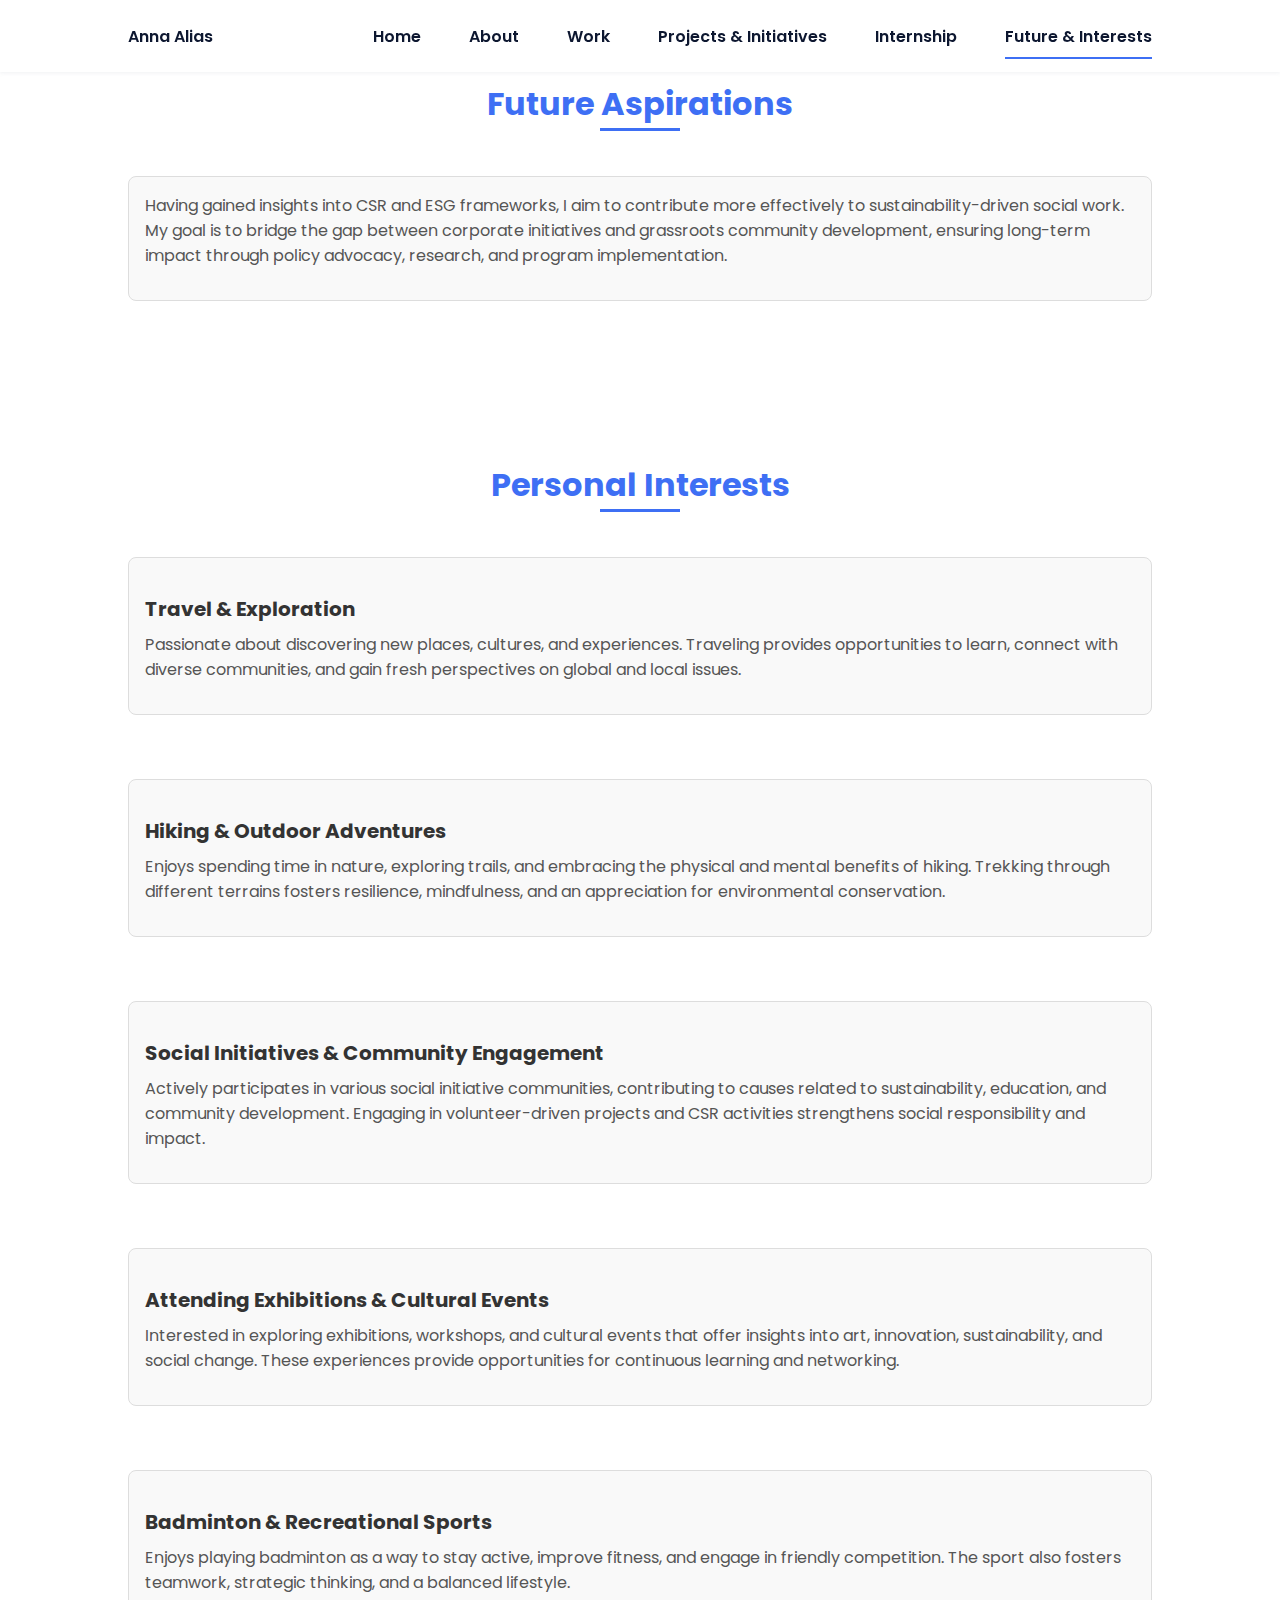
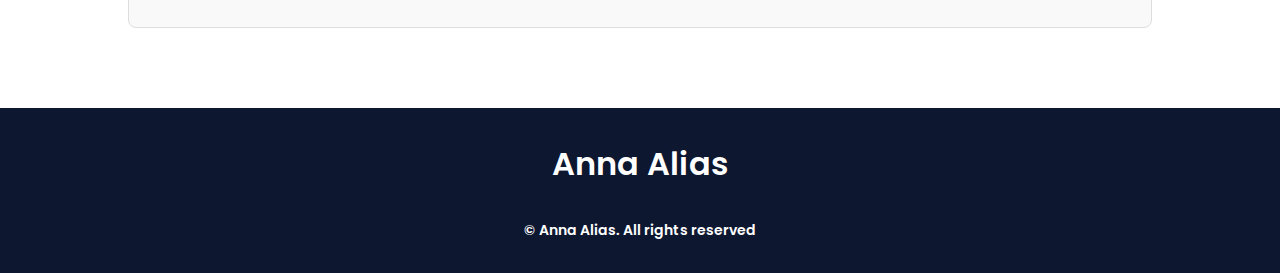
<file: future.html>
<!DOCTYPE html>
<html lang="en">
<head>
    <meta charset="UTF-8">
    <meta name="viewport" content="width=device-width, initial-scale=1.0">
    <title>Future Aspirations & Personal Interests</title>
    <link rel="stylesheet" href="assets/css/styles.css">

    <!-- =====BOX ICONS===== -->
    <link href='https://cdn.jsdelivr.net/npm/boxicons@2.0.5/css/boxicons.min.css' rel='stylesheet'>
</head>
<body>
    <!--===== HEADER =====-->
    <header class="l-header">
        <nav class="nav bd-grid">
            <div>
                <a href="index.html" class="nav__logo">Anna Alias</a>
            </div>
            <div class="nav__menu" id="nav-menu">
                <ul class="nav__list">
                    <li class="nav__item"><a href="index.html#home" class="nav__link">Home</a></li>
                    <li class="nav__item"><a href="index.html#about" class="nav__link">About</a></li>
                    <li class="nav__item"><a href="index.html#professionaljourney" class="nav__link">Work</a></li>
                    <li class="nav__item"><a href="index.html#projects" class="nav__link">Projects & Initiatives</a></li>
                    <li class="nav__item"><a href="index.html#internships" class="nav__link">Internship</a></li>
                    <li class="nav__item"><a href="future.html" class="nav__link active-link">Future & Interests</a></li>
                </ul>
            </div>
            <div class="nav__toggle" id="nav-toggle">
                <i class='bx bx-menu'></i>
            </div>
        </nav>
    </header>

    <!--===== MAIN SECTION =====-->
    <main class="l-main">
        <!-- Future Aspirations Section -->
        <section class="journey section" id="future-aspirations">
            <h2 class="section-title">Future Aspirations</h2>
            <div class="journey__container bd-grid">
                <div class="journey__item">
                    <p class="journey__text">
                        Having gained insights into CSR and ESG frameworks, I aim to contribute more effectively to sustainability-driven social work. 
                        My goal is to bridge the gap between corporate initiatives and grassroots community development, ensuring long-term impact through policy advocacy, research, and program implementation.
                    </p>
                </div>
            </div>
        </section>

        <!-- Personal Interests Section -->
        <section class="journey section" id="personal-interests">
            <h2 class="section-title">Personal Interests</h2>
            <div class="journey__container bd-grid">
                <!-- Travel & Exploration -->
                <div class="journey__item">
                    <h3 class="journey__position">Travel & Exploration</h3>
                    <p class="journey__text">
                        Passionate about discovering new places, cultures, and experiences. Traveling provides opportunities to learn, connect with diverse communities, 
                        and gain fresh perspectives on global and local issues.
                    </p>
                </div>

                <!-- Hiking & Outdoor Adventures -->
                <div class="journey__item">
                    <h3 class="journey__position">Hiking & Outdoor Adventures</h3>
                    <p class="journey__text">
                        Enjoys spending time in nature, exploring trails, and embracing the physical and mental benefits of hiking. Trekking through different terrains fosters resilience, mindfulness, and an appreciation for environmental conservation.
                    </p>
                </div>

                <!-- Social Initiatives -->
                <div class="journey__item">
                    <h3 class="journey__position">Social Initiatives & Community Engagement</h3>
                    <p class="journey__text">
                        Actively participates in various social initiative communities, contributing to causes related to sustainability, education, and community development. Engaging in volunteer-driven projects and CSR activities strengthens social responsibility and impact.
                    </p>
                </div>

                <!-- Cultural Events -->
                <div class="journey__item">
                    <h3 class="journey__position">Attending Exhibitions & Cultural Events</h3>
                    <p class="journey__text">
                        Interested in exploring exhibitions, workshops, and cultural events that offer insights into art, innovation, sustainability, and social change. 
                        These experiences provide opportunities for continuous learning and networking.
                    </p>
                </div>

                <!-- Badminton -->
                <div class="journey__item">
                    <h3 class="journey__position">Badminton & Recreational Sports</h3>
                    <p class="journey__text">
                        Enjoys playing badminton as a way to stay active, improve fitness, and engage in friendly competition. The sport also fosters teamwork, strategic thinking, and a balanced lifestyle.
                    </p>
                </div>
            </div>
        </section>
    </main>

    <!--===== FOOTER =====-->
    <footer class="footer">
        <p class="footer__title">Anna Alias</p>
        <!-- <div class="footer__social">
            <a href="#" class="footer__icon"><i class='bx bxl-facebook'></i></a>
            <a href="#" class="footer__icon"><i class='bx bxl-instagram'></i></a>
            <a href="#" class="footer__icon"><i class='bx bxl-twitter'></i></a>
        </div> -->
        <p class="footer__copy">&#169; Anna Alias. All rights reserved</p>
    </footer>

    <!--===== MAIN JS =====-->
    <script src="assets/js/main.js"></script>
</body>
</html>
</file>
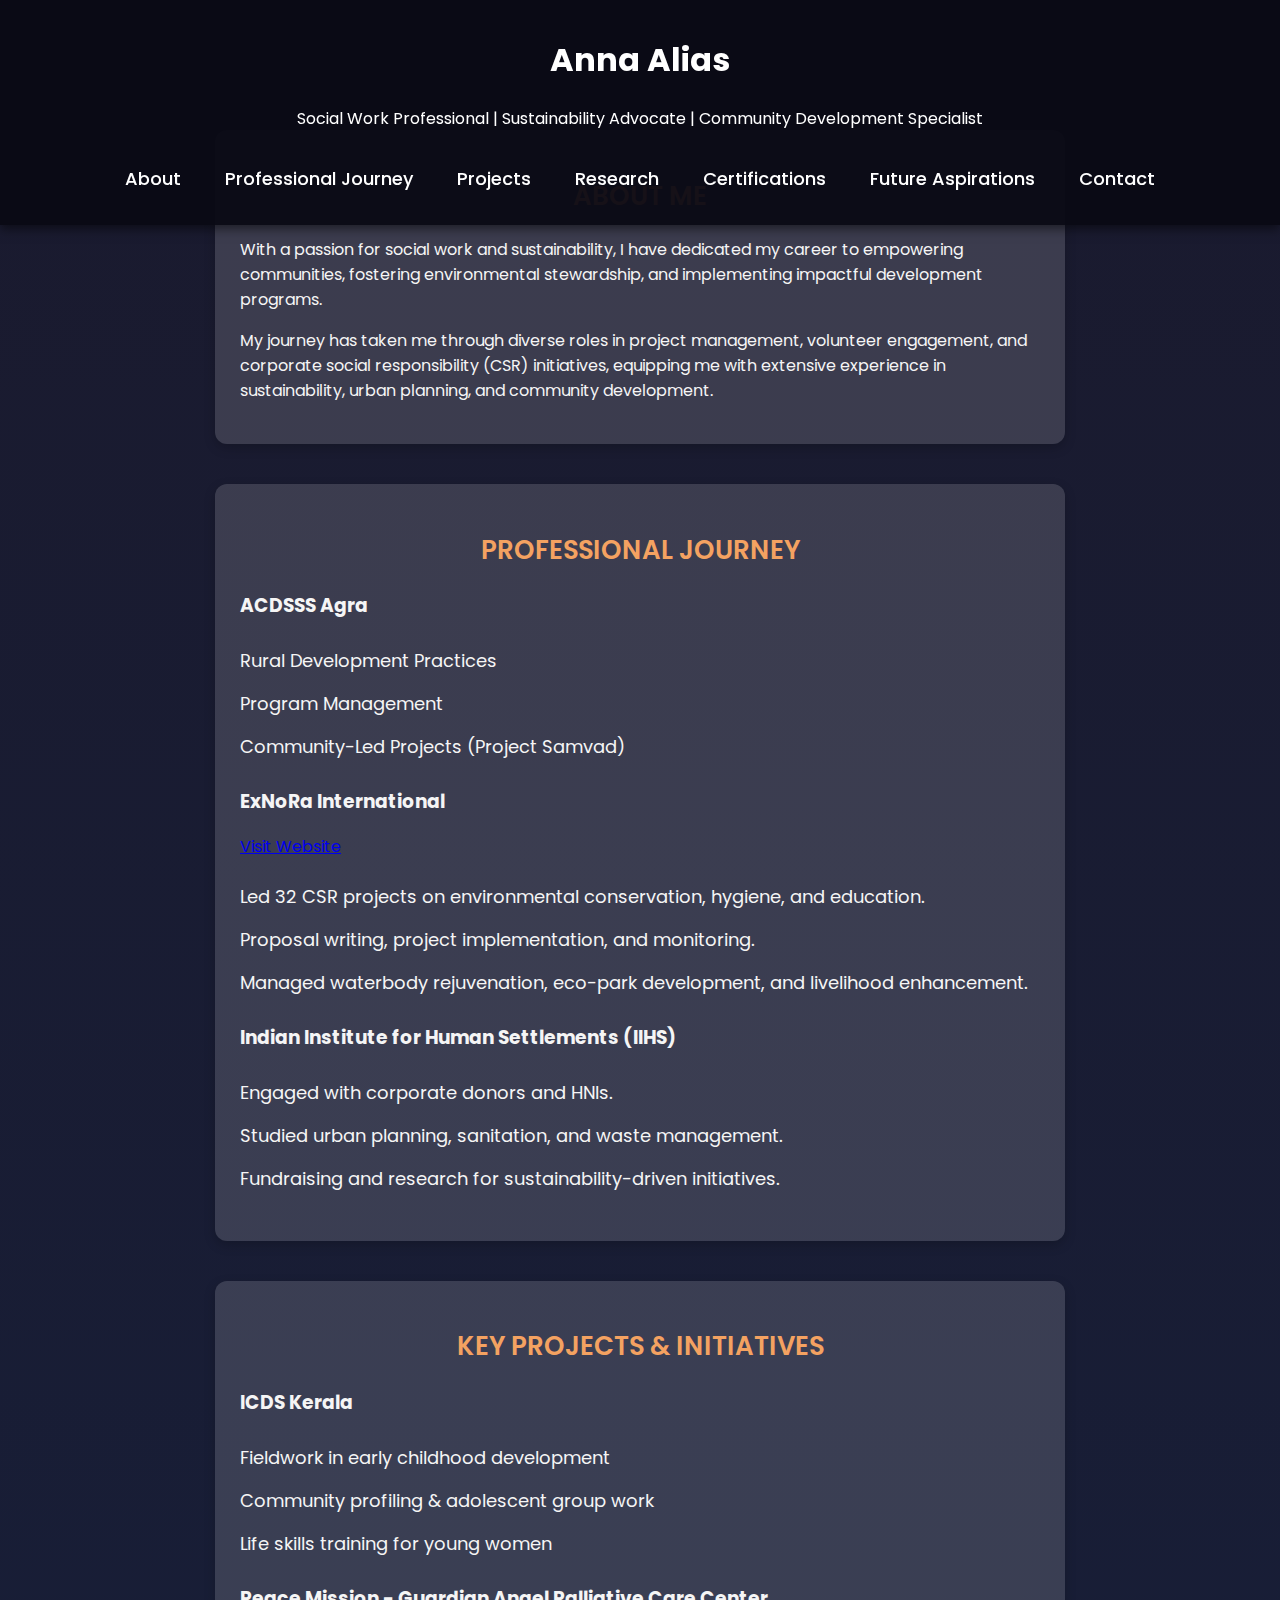
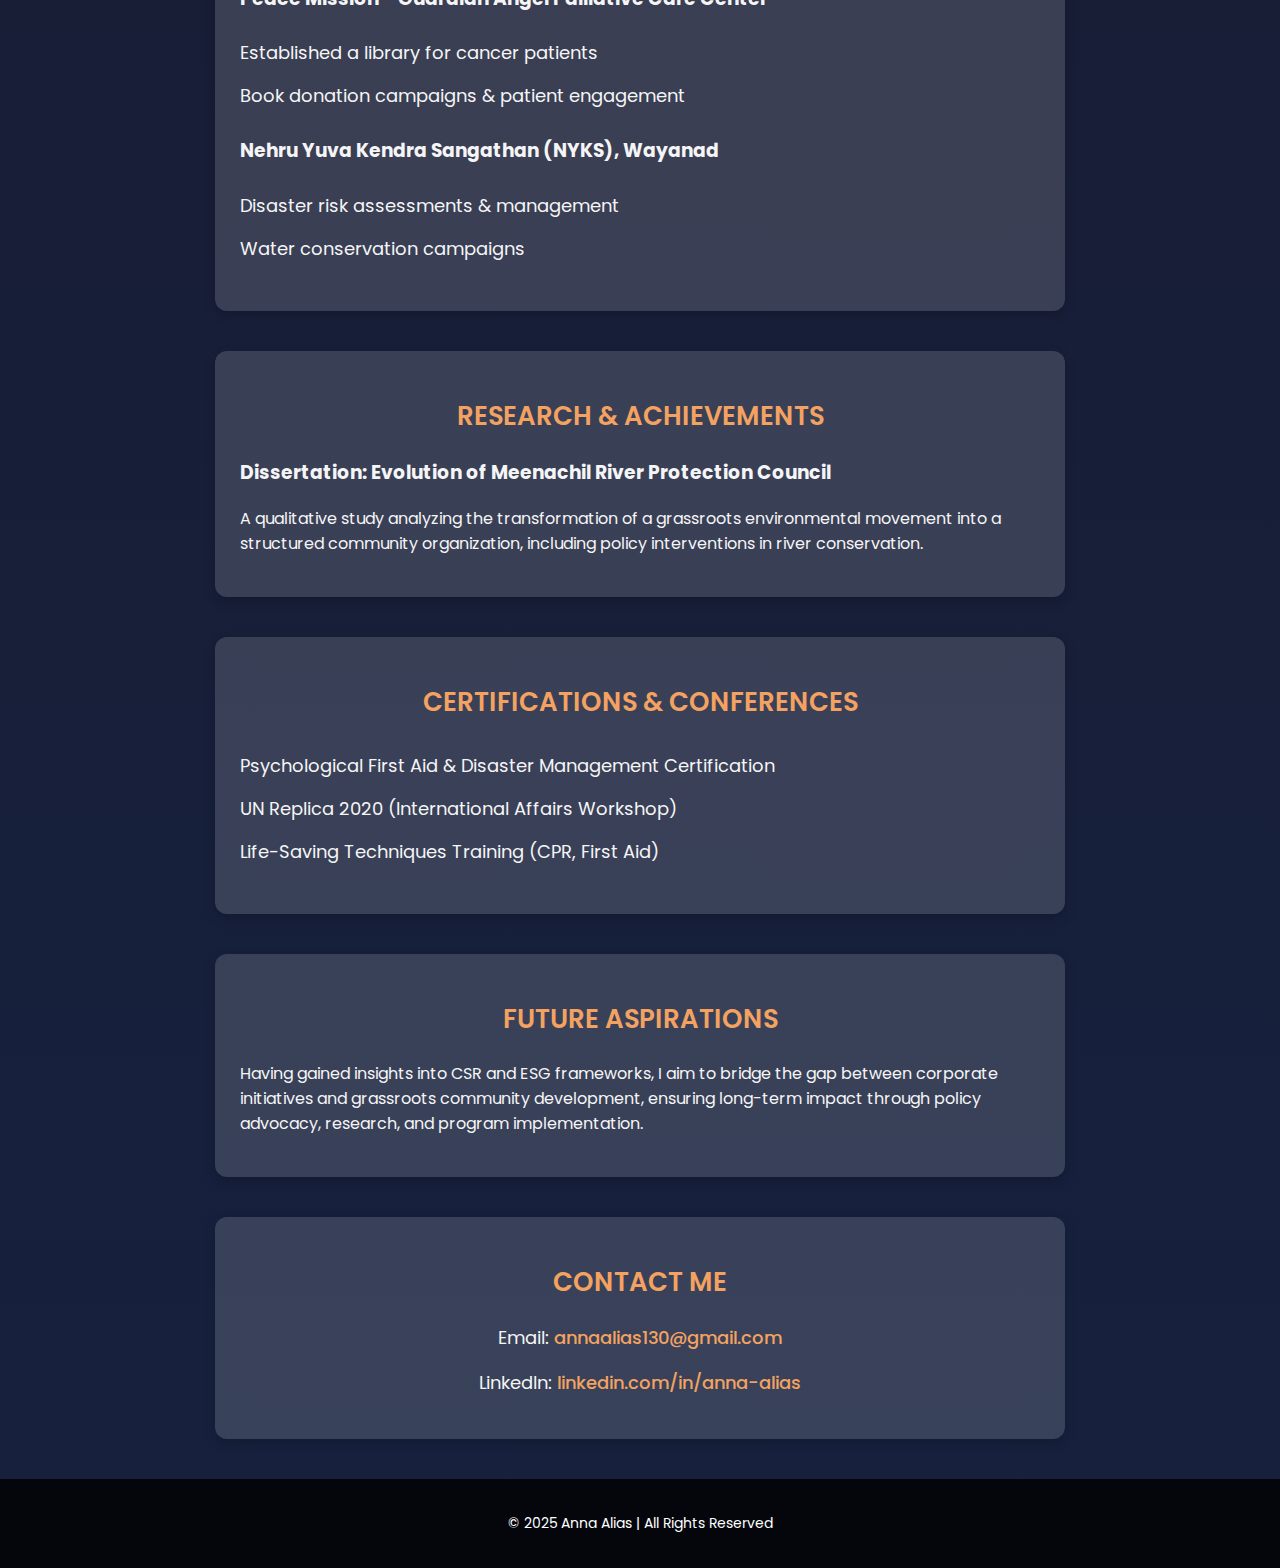
<file: index2.html>
<!DOCTYPE html>
<html lang="en">
<head>
    <meta charset="UTF-8">
    <meta name="viewport" content="width=device-width, initial-scale=1.0">
    <title>Anna Alias - Portfolio</title>
    <link rel="stylesheet" href="styles.css">
    <style>
        html {
            scroll-behavior: smooth;
        }
    </style>
</head>
<body>

    <header>
        <h1>Anna Alias</h1>
        <p>Social Work Professional | Sustainability Advocate | Community Development Specialist</p>
        <nav>
            <ul>
                <li><a href="#about">About</a></li>
                <li><a href="#journey">Professional Journey</a></li>
                <li><a href="#projects">Projects</a></li>
                <li><a href="#research">Research</a></li>
                <li><a href="#achievements">Certifications</a></li>
                <li><a href="#future">Future Aspirations</a></li>
                <li><a href="#contact">Contact</a></li>
            </ul>
        </nav>
    </header>
    
    <section id="about">
        <h2>About Me</h2>
        <p>
            With a passion for social work and sustainability, I have dedicated my career to empowering communities, 
            fostering environmental stewardship, and implementing impactful development programs. 
        </p>
        <p>
            My journey has taken me through diverse roles in project management, volunteer engagement, 
            and corporate social responsibility (CSR) initiatives, equipping me with extensive experience 
            in sustainability, urban planning, and community development.
        </p>
    </section>

    <section id="journey">
        <h2>Professional Journey</h2>

        <div class="job">
            <h3>ACDSSS Agra</h3>
            <ul>
                <li>Rural Development Practices</li>
                <li>Program Management</li>
                <li>Community-Led Projects (Project Samvad)</li>
            </ul>
        </div>

        <div class="job">
            <h3>ExNoRa International</h3>
            <p><a href="https://exnorainternational.org.in/" target="_blank">Visit Website</a></p>
            <ul>
                <li>Led 32 CSR projects on environmental conservation, hygiene, and education.</li>
                <li>Proposal writing, project implementation, and monitoring.</li>
                <li>Managed waterbody rejuvenation, eco-park development, and livelihood enhancement.</li>
            </ul>
        </div>

        <div class="job">
            <h3>Indian Institute for Human Settlements (IIHS)</h3>
            <ul>
                <li>Engaged with corporate donors and HNIs.</li>
                <li>Studied urban planning, sanitation, and waste management.</li>
                <li>Fundraising and research for sustainability-driven initiatives.</li>
            </ul>
        </div>
    </section>

    <section id="projects">
        <h2>Key Projects & Initiatives</h2>
        
        <div class="project">
            <h3>ICDS Kerala</h3>
            <ul>
                <li>Fieldwork in early childhood development</li>
                <li>Community profiling & adolescent group work</li>
                <li>Life skills training for young women</li>
            </ul>
        </div>

        <div class="project">
            <h3>Peace Mission - Guardian Angel Palliative Care Center</h3>
            <ul>
                <li>Established a library for cancer patients</li>
                <li>Book donation campaigns & patient engagement</li>
            </ul>
        </div>

        <div class="project">
            <h3>Nehru Yuva Kendra Sangathan (NYKS), Wayanad</h3>
            <ul>
                <li>Disaster risk assessments & management</li>
                <li>Water conservation campaigns</li>
            </ul>
        </div>
    </section>

    <section id="research">
        <h2>Research & Achievements</h2>
        <h3>Dissertation: Evolution of Meenachil River Protection Council</h3>
        <p>
            A qualitative study analyzing the transformation of a grassroots environmental movement 
            into a structured community organization, including policy interventions in river conservation.
        </p>
    </section>

    <section id="achievements">
        <h2>Certifications & Conferences</h2>
        <ul>
            <li>Psychological First Aid & Disaster Management Certification</li>
            <li>UN Replica 2020 (International Affairs Workshop)</li>
            <li>Life-Saving Techniques Training (CPR, First Aid)</li>
        </ul>
    </section>

    <section id="future">
        <h2>Future Aspirations</h2>
        <p>
            Having gained insights into CSR and ESG frameworks, I aim to bridge the gap between corporate initiatives 
            and grassroots community development, ensuring long-term impact through policy advocacy, research, and program implementation.
        </p>
    </section>

    <section id="contact">
        <h2>Contact Me</h2>
        <p>Email: <a href="mailto:annaalias130@gmail.com">annaalias130@gmail.com</a></p>
        <p>LinkedIn: <a href="https://www.linkedin.com/in/anna-alias-001719209" target="_blank">linkedin.com/in/anna-alias</a></p>
    </section>

    <footer>
        <p>&copy; 2025 Anna Alias | All Rights Reserved</p>
    </footer>

</body>
</html>
</file>
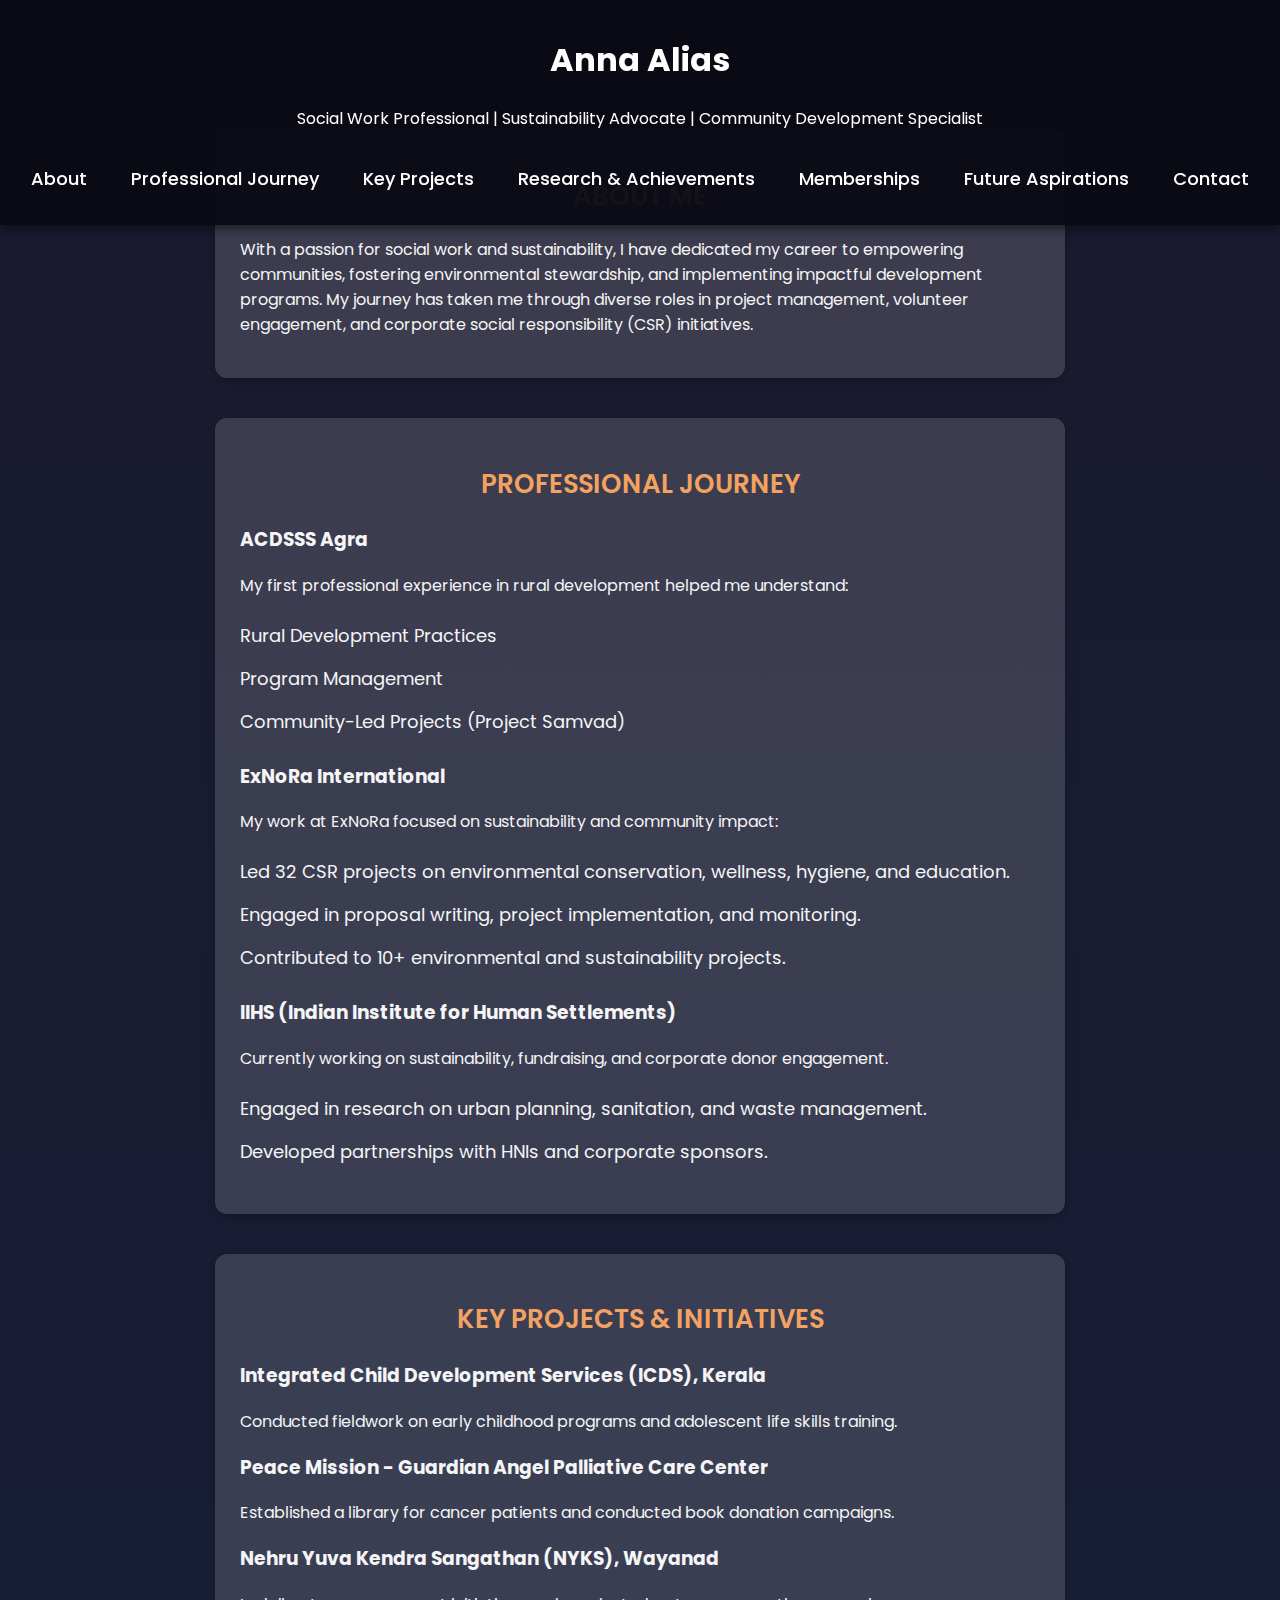
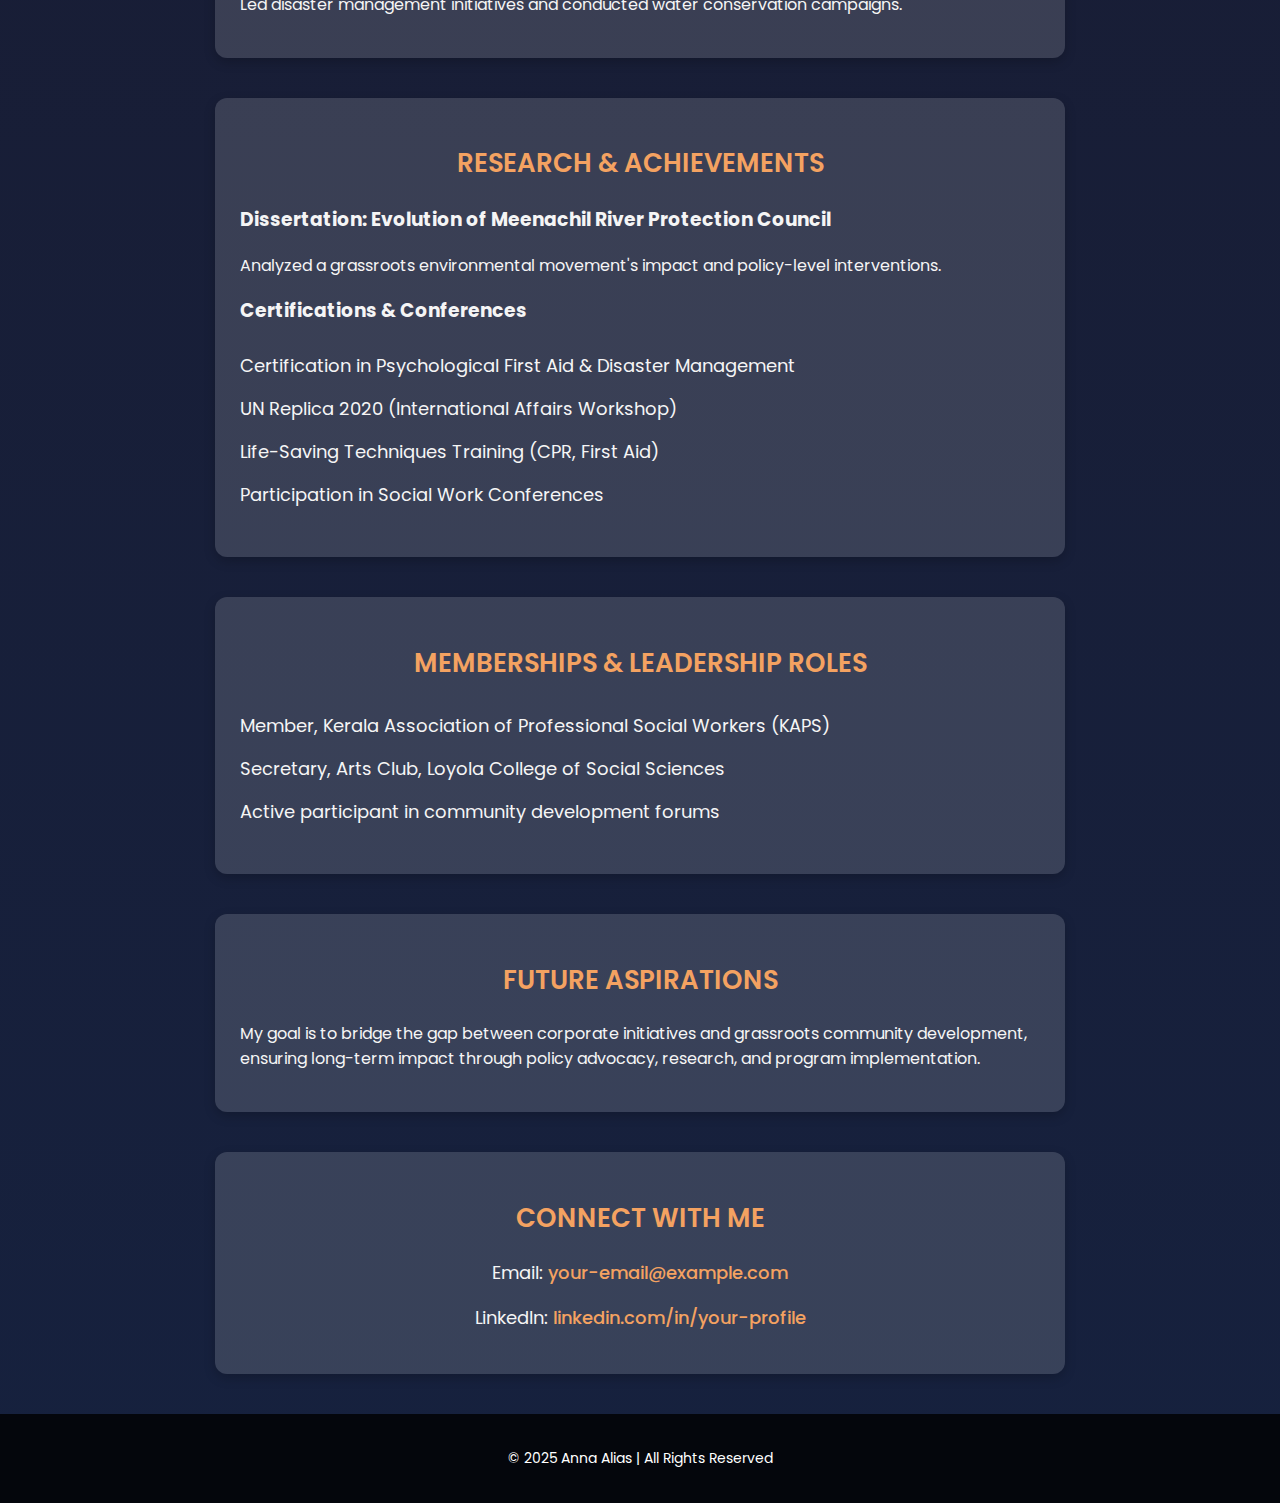
<file: index3.html>
<!DOCTYPE html>
<html lang="en">
<head>
    <meta charset="UTF-8">
    <meta name="viewport" content="width=device-width, initial-scale=1.0">
    <title>Anna Alias - Portfolio</title>
    <link rel="stylesheet" href="styles.css">
    <style>
        html {
            scroll-behavior: smooth;
        }
    </style>
</head>
<body>

    <header>
        <h1>Anna Alias</h1>
        <p>Social Work Professional | Sustainability Advocate | Community Development Specialist</p>
        <nav>
            <ul>
                <li><a href="#about">About</a></li>
                <li><a href="#professional-journey">Professional Journey</a></li>
                <li><a href="#projects">Key Projects</a></li>
                <li><a href="#research">Research & Achievements</a></li>
                <li><a href="#memberships">Memberships</a></li>
                <li><a href="#future">Future Aspirations</a></li>
                <li><a href="#contact">Contact</a></li>
            </ul>
        </nav>
    </header>

    <!-- About Me -->
    <section id="about">
        <h2>About Me</h2>
        <p>With a passion for social work and sustainability, I have dedicated my career to empowering communities, fostering environmental stewardship, and implementing impactful development programs. My journey has taken me through diverse roles in project management, volunteer engagement, and corporate social responsibility (CSR) initiatives.</p>
    </section>

    <!-- Professional Journey -->
    <section id="professional-journey">
        <h2>Professional Journey</h2>

        <div class="job">
            <h3>ACDSSS Agra</h3>
            <p>My first professional experience in rural development helped me understand:</p>
            <ul>
                <li>Rural Development Practices</li>
                <li>Program Management</li>
                <li>Community-Led Projects (Project Samvad)</li>
            </ul>
        </div>

        <div class="job">
            <h3>ExNoRa International</h3>
            <p>My work at ExNoRa focused on sustainability and community impact:</p>
            <ul>
                <li>Led 32 CSR projects on environmental conservation, wellness, hygiene, and education.</li>
                <li>Engaged in proposal writing, project implementation, and monitoring.</li>
                <li>Contributed to 10+ environmental and sustainability projects.</li>
            </ul>
        </div>

        <div class="job">
            <h3>IIHS (Indian Institute for Human Settlements)</h3>
            <p>Currently working on sustainability, fundraising, and corporate donor engagement.</p>
            <ul>
                <li>Engaged in research on urban planning, sanitation, and waste management.</li>
                <li>Developed partnerships with HNIs and corporate sponsors.</li>
            </ul>
        </div>
    </section>

    <!-- Key Projects -->
    <section id="projects">
        <h2>Key Projects & Initiatives</h2>

        <div class="project">
            <h3>Integrated Child Development Services (ICDS), Kerala</h3>
            <p>Conducted fieldwork on early childhood programs and adolescent life skills training.</p>
        </div>

        <div class="project">
            <h3>Peace Mission - Guardian Angel Palliative Care Center</h3>
            <p>Established a library for cancer patients and conducted book donation campaigns.</p>
        </div>

        <div class="project">
            <h3>Nehru Yuva Kendra Sangathan (NYKS), Wayanad</h3>
            <p>Led disaster management initiatives and conducted water conservation campaigns.</p>
        </div>
    </section>

    <!-- Research & Achievements -->
    <section id="research">
        <h2>Research & Achievements</h2>

        <div class="research-item">
            <h3>Dissertation: Evolution of Meenachil River Protection Council</h3>
            <p>Analyzed a grassroots environmental movement's impact and policy-level interventions.</p>
        </div>

        <div class="research-item">
            <h3>Certifications & Conferences</h3>
            <ul>
                <li>Certification in Psychological First Aid & Disaster Management</li>
                <li>UN Replica 2020 (International Affairs Workshop)</li>
                <li>Life-Saving Techniques Training (CPR, First Aid)</li>
                <li>Participation in Social Work Conferences</li>
            </ul>
        </div>
    </section>

    <!-- Memberships -->
    <section id="memberships">
        <h2>Memberships & Leadership Roles</h2>
        <ul>
            <li>Member, Kerala Association of Professional Social Workers (KAPS)</li>
            <li>Secretary, Arts Club, Loyola College of Social Sciences</li>
            <li>Active participant in community development forums</li>
        </ul>
    </section>

    <!-- Future Aspirations -->
    <section id="future">
        <h2>Future Aspirations</h2>
        <p>My goal is to bridge the gap between corporate initiatives and grassroots community development, ensuring long-term impact through policy advocacy, research, and program implementation.</p>
    </section>

    <!-- Contact -->
    <section id="contact">
        <h2>Connect With Me</h2>
        <p>Email: <a href="mailto:your-email@example.com">your-email@example.com</a></p>
        <p>LinkedIn: <a href="https://linkedin.com/in/your-profile" target="_blank">linkedin.com/in/your-profile</a></p>
    </section>

    <footer>
        <p>&copy; 2025 Anna Alias | All Rights Reserved</p>
    </footer>

    <script>
        document.addEventListener("DOMContentLoaded", function() {
            const dropdownToggle = document.querySelector(".dropdown-toggle");
            const dropdownMenu = document.querySelector(".dropdown-menu");
            
            dropdownToggle.addEventListener("click", function(event) {
                event.preventDefault();
                dropdownMenu.style.display = (dropdownMenu.style.display === "block") ? "none" : "block";
                event.stopPropagation();
            });

            document.addEventListener("click", function(event) {
                if (!dropdownToggle.contains(event.target) && !dropdownMenu.contains(event.target)) {
                    dropdownMenu.style.display = "none";
                }
            });
        });
    </script>

</body>
</html>
</file>
<file: assets/css/styles.css>
/*===== GOOGLE FONTS =====*/
@import url("https://fonts.googleapis.com/css2?family=Poppins:wght@400;600;700&display=swap");
/*===== VARIABLES CSS =====*/
:root {
  --header-height: 3rem;
  --font-semi: 600;
  /*===== Colores =====*/
  /*Purple 260 - Red 355 - Blue 224 - Pink 340*/
  /* HSL color mode */
  --hue-color: 224;
  --first-color: hsl(var(--hue-color), 89%, 60%);
  --second-color: hsl(var(--hue-color), 56%, 12%);
  /*===== Fuente y tipografia =====*/
  --body-font: "Poppins", sans-serif;
  --big-font-size: 2rem;
  --h2-font-size: 1.25rem;
  --normal-font-size: .938rem;
  --smaller-font-size: .75rem;
  /*===== Margenes =====*/
  --mb-2: 1rem;
  --mb-4: 2rem;
  --mb-5: 2.5rem;
  --mb-6: 3rem;
  /*===== z index =====*/
  --z-back: -10;
  --z-fixed: 100;
}
@media screen and (min-width: 968px) {
  :root {
    --big-font-size: 3.5rem;
    --h2-font-size: 2rem;
    --normal-font-size: 1rem;
    --smaller-font-size: .875rem;
  }
}

/*===== BASE =====*/
*, ::before, ::after {
  box-sizing: border-box;
}

html {
  scroll-behavior: smooth;
}

body {
  margin: var(--header-height) 0 0 0;
  font-family: var(--body-font);
  font-size: var(--normal-font-size);
  color: var(--second-color);
}

h1, h2, p {
  margin: 0;
}

ul {
  margin: 0;
  padding: 0;
  list-style: none;
}

a {
  text-decoration: none;
}

img {
  max-width: 100%;
  height: auto;
  display: block;
}

/*===== CLASS CSS ===== */
.section-title {
  position: relative;
  font-size: var(--h2-font-size);
  color: var(--first-color);
  margin-top: var(--mb-2);
  margin-bottom: var(--mb-4);
  text-align: center;
}
.section-title::after {
  position: absolute;
  content: "";
  width: 64px;
  height: 0.18rem;
  left: 0;
  right: 0;
  margin: auto;
  top: 2rem;
  background-color: var(--first-color);
}

.section {
  padding-top: 3rem;
  padding-bottom: 2rem;
}

/*===== LAYOUT =====*/
.bd-grid {
  max-width: 1024px;
  display: grid;
  margin-left: var(--mb-2);
  margin-right: var(--mb-2);
}

.l-header {
  width: 100%;
  position: fixed;
  top: 0;
  left: 0;
  z-index: var(--z-fixed);
  background-color: #fff;
  box-shadow: 0 1px 4px rgba(146, 161, 176, 0.15);
}

/*===== NAV =====*/
.nav {
  height: var(--header-height);
  display: flex;
  justify-content: space-between;
  align-items: center;
  font-weight: var(--font-semi);
}
@media screen and (max-width: 767px) {
  .nav__menu {
    position: fixed;
    top: var(--header-height);
    right: -100%;
    width: 80%;
    height: 100%;
    padding: 2rem;
    background-color: var(--second-color);
    transition: 0.5s;
  }
}
.nav__item {
  margin-bottom: var(--mb-4);
}
.nav__link {
  position: relative;
  color: #fff;
}
.nav__link:hover {
  position: relative;
}
.nav__link:hover::after {
  position: absolute;
  content: "";
  width: 100%;
  height: 0.18rem;
  left: 0;
  top: 2rem;
  background-color: var(--first-color);
}
.nav__logo {
  color: var(--second-color);
}
.nav__toggle {
  color: var(--second-color);
  font-size: 1.5rem;
  cursor: pointer;
}

/*Active menu*/
.active-link::after {
  position: absolute;
  content: "";
  width: 100%;
  height: 0.18rem;
  left: 0;
  top: 2rem;
  background-color: var(--first-color);
}

/*=== Show menu ===*/
.show {
  right: 0;
}

/*===== HOME =====*/
.home {
  position: relative;
  row-gap: 5rem;
  padding: 4rem 0 5rem;
}
.home__data {
  align-self: center;
}
.home__title {
  font-size: var(--big-font-size);
  margin-bottom: var(--mb-5);
}
.home__title-color {
  color: var(--first-color);
}
.home__social {
  display: flex;
  flex-direction: column;
}
.home__social-icon {
  width: max-content;
  margin-bottom: var(--mb-2);
  font-size: 1.5rem;
  color: var(--second-color);
}
.home__social-icon:hover {
  color: var(--first-color);
}
.home__img {
  position: absolute;
  right: 0;
  bottom: 0;
  width: 260px;
}
.home__blob {
  fill: var(--first-color);
}
.home__blob-img {
  width: 360px;
}

/*BUTTONS*/
.button {
  display: inline-block;
  background-color: var(--first-color);
  color: #fff;
  padding: 0.75rem 2.5rem;
  font-weight: var(--font-semi);
  border-radius: 0.5rem;
  transition: 0.3s;
}
.button:hover {
  box-shadow: 0px 10px 36px rgba(0, 0, 0, 0.15);
}

/* ===== ABOUT =====*/
.about__container {
  row-gap: 2rem;
  text-align: center;
}
.about__subtitle {
  margin-bottom: var(--mb-2);
}
.about__img {
  justify-self: center;
}
.about__img img {
  width: 200px;
  border-radius: 0.5rem;
}

/* ===== SKILLS =====*/
.skills__container {
  row-gap: 2rem;
  text-align: center;
}
.skills__subtitle {
  margin-bottom: var(--mb-2);
}
.skills__text {
  margin-bottom: var(--mb-4);
}
.skills__data {
  display: flex;
  justify-content: space-between;
  align-items: center;
  position: relative;
  font-weight: var(--font-semi);
  padding: 0.5rem 1rem;
  margin-bottom: var(--mb-4);
  border-radius: 0.5rem;
  box-shadow: 0px 4px 25px rgba(14, 36, 49, 0.15);
}
.skills__icon {
  font-size: 2rem;
  margin-right: var(--mb-2);
  color: var(--first-color);
}
.skills__names {
  display: flex;
  align-items: center;
}
.skills__bar {
  position: absolute;
  left: 0;
  bottom: 0;
  background-color: var(--first-color);
  height: 0.25rem;
  border-radius: 0.5rem;
  z-index: var(--z-back);
}
.skills__html {
  width: 95%;
}
.skills__css {
  width: 85%;
}
.skills__js {
  width: 65%;
}
.skills__ux {
  width: 85%;
}
.skills__img {
  border-radius: 0.5rem;
}

/* ===== WORK =====*/
.work__container {
  row-gap: 2rem;
}
.work__img {
  box-shadow: 0px 4px 25px rgba(14, 36, 49, 0.15);
  border-radius: 0.5rem;
  overflow: hidden;
}
.work__img img {
  transition: 1s;
}
.work__img img:hover {
  transform: scale(1.1);
}

/* ===== CONTACT =====*/
.contact__input {
  width: 100%;
  font-size: var(--normal-font-size);
  font-weight: var(--font-semi);
  padding: 1rem;
  border-radius: 0.5rem;
  border: 1.5px solid var(--second-color);
  outline: none;
  margin-bottom: var(--mb-4);
}
.contact__button {
  display: block;
  border: none;
  outline: none;
  font-size: var(--normal-font-size);
  cursor: pointer;
  margin-left: auto;
}

/* ===== FOOTER =====*/
.footer {
  background-color: var(--second-color);
  color: #fff;
  text-align: center;
  font-weight: var(--font-semi);
  padding: 2rem 0;
}
.footer__title {
  font-size: 2rem;
  margin-bottom: var(--mb-4);
}
.footer__social {
  margin-bottom: var(--mb-4);
}
.footer__icon {
  font-size: 1.5rem;
  color: #fff;
  margin: 0 var(--mb-2);
}
.footer__copy {
  font-size: var(--smaller-font-size);
}

/* ===== MEDIA QUERIES=====*/
@media screen and (max-width: 320px) {
  .home {
    row-gap: 2rem;
  }
  .home__img {
    width: 200px;
  }
}
@media screen and (min-width: 576px) {
  .home {
    padding: 4rem 0 2rem;
  }
  .home__social {
    padding-top: 0;
    padding-bottom: 2.5rem;
    flex-direction: row;
    align-self: flex-end;
  }
  .home__social-icon {
    margin-bottom: 0;
    margin-right: var(--mb-4);
  }
  .home__img {
    width: 300px;
    bottom: 25%;
  }
  .about__container {
    grid-template-columns: repeat(2, 1fr);
    align-items: center;
    text-align: initial;
  }
  .skills__container {
    grid-template-columns: 0.7fr;
    justify-content: center;
    column-gap: 1rem;
  }
  .work__container {
    grid-template-columns: repeat(2, 1fr);
    column-gap: 2rem;
    padding-top: 2rem;
  }
  .contact__form {
    width: 360px;
    padding-top: 2rem;
  }
  .contact__container {
    justify-items: center;
  }
}
@media screen and (min-width: 768px) {
  body {
    margin: 0;
  }
  .section {
    padding-top: 4rem;
    padding-bottom: 3rem;
  }
  .section-title {
    margin-bottom: var(--mb-6);
  }
  .section-title::after {
    width: 80px;
    top: 3rem;
  }
  .nav {
    height: calc(var(--header-height) + 1.5rem);
  }
  .nav__list {
    display: flex;
    padding-top: 0;
  }
  .nav__item {
    margin-left: var(--mb-6);
    margin-bottom: 0;
  }
  .nav__toggle {
    display: none;
  }
  .nav__link {
    color: var(--second-color);
  }
  .home {
    padding: 8rem 0 2rem;
  }
  .home__img {
    width: 400px;
    bottom: 10%;
  }
  .about__container {
    padding-top: 2rem;
  }
  .about__img img {
    width: 300px;
  }
  .skills__container {
    grid-template-columns: repeat(2, 1fr);
    column-gap: 2rem;
    align-items: center;
    text-align: initial;
  }
  .work__container {
    grid-template-columns: repeat(3, 1fr);
    column-gap: 2rem;
  }
}
@media screen and (min-width: 992px) {
  .bd-grid {
    margin-left: auto;
    margin-right: auto;
  }
  .home {
    padding: 10rem 0 2rem;
  }
  .home__img {
    width: 450px;
  }
}
/* custom css*/
.leadership__container {
  display: grid;
  grid-template-columns: repeat(2, 1fr);
  gap: 2rem;
  align-items: center;
}

.leadership__subtitle {
  font-size: 1.5rem;
  font-weight: bold;
  margin-bottom: 1rem;
}

.leadership__text {
  font-size: 1rem;
  color: #555;
  margin-bottom: 1.5rem;
}

.leadership__list {
  list-style: none;
  padding: 0;
}

.leadership__item {
  display: flex;
  align-items: center;
  margin-bottom: 1rem;
  font-size: 1rem;
  color: #333;
}

.leadership__icon {
  color: #007bff;
  font-size: 1.5rem;
  margin-right: 0.5rem;
}

.leadership__img {
  width: 100%;
  border-radius: 8px;
  box-shadow: 0px 4px 6px rgba(0, 0, 0, 0.1);
}


/* Professional Journey Section */
.journey__container {
  display: grid;
  grid-template-columns: 1fr;
  gap: 2rem;
}

.journey__item {
  margin-bottom: 2rem;
  padding: 1rem;
  border: 1px solid #ddd;
  border-radius: 8px;
  background-color: #f9f9f9;
}

.journey__position {
  font-size: 1.25rem;
  font-weight: bold;
  margin-bottom: 0.5rem;
  color: #333;
}

.journey__company {
  font-size: 1.1rem;
  margin-bottom: 1rem;
  color: #007bff;
}

.journey__text {
  font-size: 1rem;
  color: #555;
  margin-bottom: 1rem;
}

.journey__list {
  list-style: none;
  padding: 0;
}

.journey__point {
  display: flex;
  align-items: flex-start;
  margin-bottom: 0.5rem;
  font-size: 1rem;
  color: #333;
}

.journey__icon {
  font-size: 1.25rem;
  color: #007bff;
  margin-right: 0.5rem;
}


.nav__dropdown {
  position: relative;
}

.nav__dropdown-menu {
  display: none;
  position: absolute;
  left: 0;
  top: 100%;
  background-color: #fff;
  padding: 1rem;
  box-shadow: 0 4px 6px rgba(0, 0, 0, 0.1);
  z-index: 10;
  border-radius: 5px;
}

.nav__dropdown:hover .nav__dropdown-menu {
  display: block;
}

.nav__dropdown-link {
  color: #333;
  text-decoration: none;
  padding: 0.5rem 1rem;
  display: block;
}

.nav__dropdown-submenu .nav__dropdown-menu {
  left: 100%;
  top: 0;
}

.nav__dropdown-link:hover {
  color: #007bff;
}


.journey__logo {
  width: 120px; /* Adjust the size as needed */
  height: auto;
  margin-bottom: 1rem;
}

.horizontal-scroll {
  display: flex;
  overflow-x: auto; /* Enable horizontal scrolling */
  gap: 1rem; /* Add some space between images */
  padding: 1rem 0;
}

.journey__image {
  flex: 0 0 auto; /* Prevent shrinking and ensure images stay inline */
  width: 300px; /* Adjust the width of images as needed */
  height: auto; /* Maintain aspect ratio */
  border-radius: 8px; /* Optional: Rounded corners */
  box-shadow: 0px 4px 10px rgba(0, 0, 0, 0.1); /* Add some shadow */
}

.horizontal-scroll::-webkit-scrollbar {
  height: 6px; /* Height of the horizontal scrollbar */
}

.horizontal-scroll::-webkit-scrollbar-thumb {
  background-color: #888; /* Scrollbar thumb color */
  border-radius: 3px;
}

.horizontal-scroll::-webkit-scrollbar-track {
  background: #f1f1f1; /* Scrollbar track color */
}
</file>
<file: styles.css>
/* Import Google Font */
@import url('https://fonts.googleapis.com/css2?family=Poppins:wght@300;400;600&display=swap');

/* General Styles */
body {
    font-family: 'Poppins', sans-serif;
    margin: 0;
    padding: 0;
    background: linear-gradient(to bottom, #1a1a2e, #16213e);
    color: #f5f5f5;
    overflow-y: auto;
}

/* Fixed Header */
header {
    position: fixed;
    top: 0;
    left: 0;
    width: 100%;
    background: rgba(10, 10, 20, 0.95);
    color: white;
    padding: 15px 0;
    text-align: center;
    z-index: 1000;
    box-shadow: 0 4px 10px rgba(0, 0, 0, 0.5);
}

/* Prevent content from hiding behind the header */
body {
    padding-top: 90px; 
}

/* Navigation Bar */
nav ul {
    list-style: none;
    padding: 0;
    text-align: center;
    margin: 0;
}

nav ul li {
    display: inline-block;
    margin: 10px;
    position: relative;
}

nav ul li a {
    color: white;
    text-decoration: none;
    font-size: 18px;
    font-weight: 500;
    padding: 10px;
    transition: color 0.3s ease;
}

nav ul li a:hover {
    color: #f4a261;
    border-bottom: 2px solid #f4a261;
}

/* Dropdown Menu */
nav ul li ul {
    display: none;
    position: absolute;
    background: rgba(20, 20, 40, 0.95);
    list-style: none;
    padding: 10px;
    width: 220px;
    top: 100%;
    left: 0;
    z-index: 1000;
    border-radius: 5px;
    box-shadow: 0px 4px 8px rgba(0, 0, 0, 0.3);
}

nav ul li:hover ul,
nav ul li:focus-within ul {
    display: block;
}

nav ul li ul li {
    display: block;
    margin: 0;
}

nav ul li ul li a {
    display: block;
    padding: 10px;
    color: white;
    transition: background 0.3s ease;
}

nav ul li ul li a:hover {
    background: #f4a261;
    color: black;
}

/* Sections with Card Styling */
section {
    max-width: 800px;
    margin: 40px auto;
    padding: 25px;
    background: rgba(255, 255, 255, 0.15);
    border-radius: 12px;
    box-shadow: 0px 4px 12px rgba(0, 0, 0, 0.2);
    transition: transform 0.3s ease, box-shadow 0.3s ease;
    scroll-margin-top: 100px;
}

section:hover {
    transform: translateY(-5px);
    box-shadow: 0px 8px 18px rgba(0, 0, 0, 0.3);
}

/* Home Section */
#home {
    text-align: center;
    margin-top: 100px;
}

/* Profile Image */
.profile-pic {
    display: block;
    margin: 20px auto;
    width: 160px;
    height: 160px;
    border-radius: 50%;
    object-fit: cover;
    border: 5px solid #f4a261;
}

/* Heading Styles */
h2 {
    font-size: 26px;
    font-weight: 600;
    color: #f4a261;
    text-transform: uppercase;
    text-align: center;
}

/* List Styles */
ul {
    list-style-type: none;
    padding: 0;
}

ul li {
    padding: 8px 0;
    font-size: 18px;
}

/* Contact Section */
#contact p {
    text-align: center;
    font-size: 18px;
}

#contact a {
    color: #f4a261;
    text-decoration: none;
    font-weight: 500;
}

#contact a:hover {
    text-decoration: underline;
}

/* Footer */
footer {
    text-align: center;
    padding: 20px;
    background: rgba(0, 0, 0, 0.8);
    color: white;
    font-size: 14px;
    margin-top: 30px;
}

/* Smooth Scrolling */
html {
    scroll-behavior: smooth;
}

/* Responsive Design */
@media (max-width: 768px) {
    nav ul {
        display: block;
        text-align: center;
        padding: 10px;
    }
    nav ul li {
        display: block;
        margin: 5px 0;
    }
    section {
        width: 90%;
        padding: 20px;
    }
}
</file>
